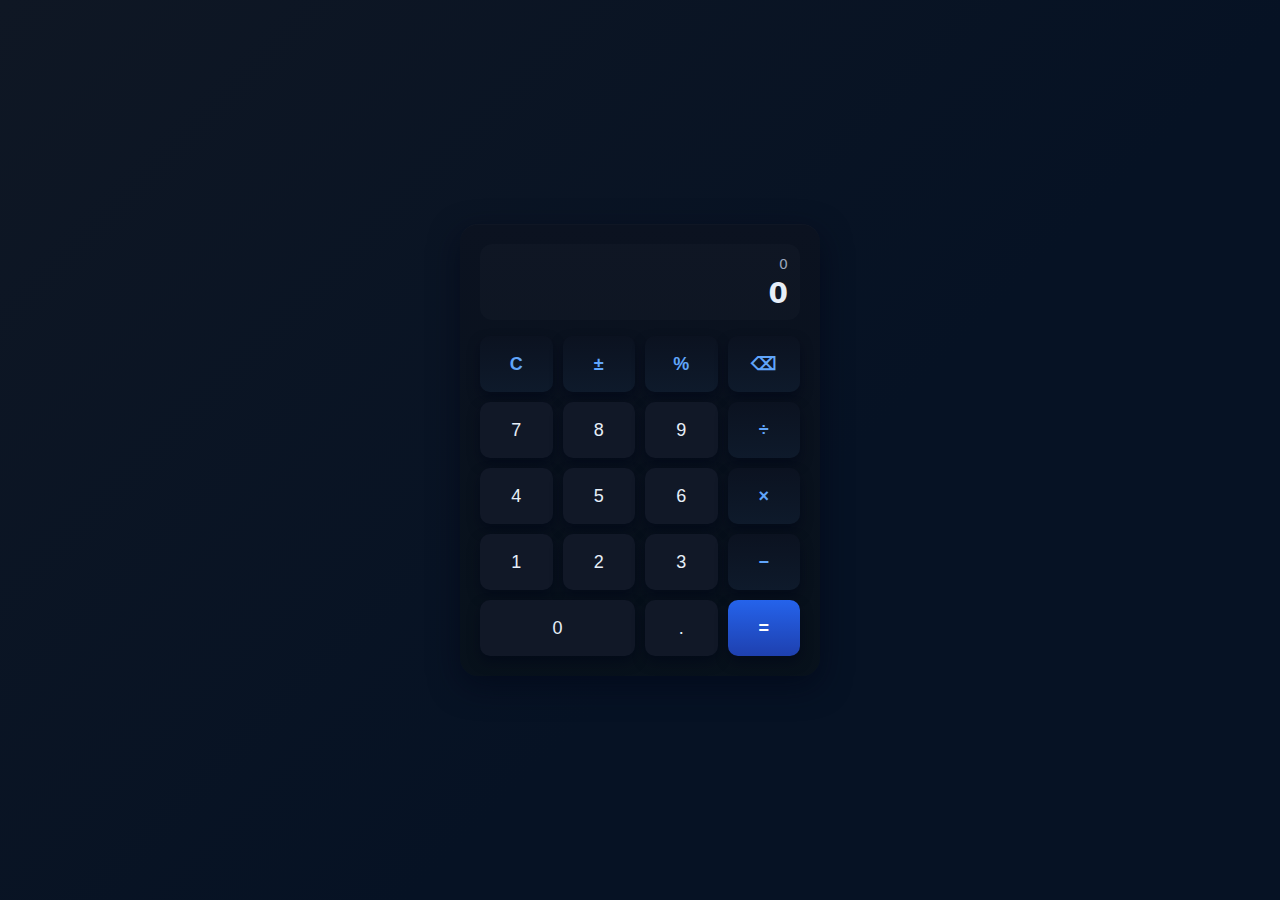
<file: calcualater/index.html>
<!doctype html>
<html lang="en">
<head>
  <meta charset="utf-8" />
  <meta name="viewport" content="width=device-width,initial-scale=1" />
  <link rel="stylesheet" href="style.css">
  <title>Calculator</title>
  
</head>
<body>
  <div class="calculator" role="application" aria-label="Calculator">
    <div class="display" aria-live="polite">
      <div class="sub" id="expression">0</div>
      <div class="main" id="result">0</div>
    </div>

    <div class="keys">
      <button class="btn-op" data-action="clear" title="Clear">C</button>
      <button class="btn-op" data-action="plusminus" title="Plus / Minus">±</button>
      <button class="btn-op" data-action="percent" title="Percent">%</button>
      <button class="btn-op" data-action="backspace" title="Backspace">⌫</button>

      <button data-value="7">7</button>
      <button data-value="8">8</button>
      <button data-value="9">9</button>
      <button class="btn-op" data-value="/">÷</button>

      <button data-value="4">4</button>
      <button data-value="5">5</button>
      <button data-value="6">6</button>
      <button class="btn-op" data-value="*">×</button>

      <button data-value="1">1</button>
      <button data-value="2">2</button>
      <button data-value="3">3</button>
      <button class="btn-op" data-value="-">−</button>

      <button class="btn-wide" data-value="0">0</button>
      <button data-value=".">.</button>
      <button class="btn-eq" data-action="equals">=</button>
    </div>
  </div>

  <script>
    (function(){
      const expressionEl = document.getElementById('expression');
      const resultEl = document.getElementById('result');
      const keys = document.querySelectorAll('button');

      let expr = '';
      let lastIsResult = false;

      function updateDisplay(){
        expressionEl.textContent = expr || '0';
        resultEl.textContent = expr || '0';
      }

      function appendValue(val){
        if(lastIsResult && /[0-9.]/.test(val)){
          // start new expression when number typed after result
          expr = '';
          lastIsResult = false;
        }

        // Prevent multiple decimals in a number
        if(val === '.'){
          // find last token
          const tokens = expr.split(/([+\-*/])/).filter(Boolean);
          const last = tokens[tokens.length-1] || '';
          if(last.includes('.')) return;
          if(last === '' ) val = '0.'; // leading decimal
        }

        // Prevent consecutive operators
        if(/[+\-*/]/.test(val)){
          if(expr === '') return; // can't start with operator except minus
          if(/[+\-*/]$/.test(expr)){
            // replace last operator
            expr = expr.slice(0,-1) + val;
            updateDisplay();
            lastIsResult = false;
            return;
          }
        }

        expr += val;
        updateDisplay();
      }

      function clearAll(){ expr = ''; updateDisplay(); lastIsResult=false }

      function backspace(){
        if(expr.length>0){ expr = expr.slice(0,-1); updateDisplay(); }
      }

      function togglePlusMinus(){
        if(expr === '') return;
        // toggle sign of last number
        const tokens = expr.split(/([+\-*/])/);
        let i = tokens.length - 1;
        // find last number token (may include decimal)
        while(i>=0 && /[+\-*/]/.test(tokens[i])) i--;
        if(i<0) return;
        let num = tokens[i];
        if(num.startsWith('-')) num = num.slice(1);
        else num = '-' + num;
        tokens[i] = num;
        expr = tokens.join('');
        updateDisplay();
      }

      function applyPercent(){
        if(expr === '') return;
        // transform last number into percentage of previous or just divide by 100
        const tokens = expr.split(/([+\-*/])/).filter(Boolean);
        let last = tokens.pop();
        if(last === undefined) return;
        // compute percent of previous value if operator exists
        const prev = tokens.join('');
        try{
          const val = parseFloat(last);
          if(isNaN(val)) return;
          const percentVal = (val/100).toString();
          expr = prev ? prev + percentVal : percentVal;
          updateDisplay();
        }catch(e){/* ignore */}
      }

      function compute(){
        if(expr === '') return;
        // avoid trailing operator
        if(/[+\-*/]$/.test(expr)) expr = expr.slice(0,-1);
        try{
          // replace × ÷ symbols (we use * and / already)
          const safeExpr = expr.replace(/[^0-9.+\-*/()]/g, '');
          // Use Function for evaluation (local only). Be careful with user input in other contexts.
          const value = Function('return (' + safeExpr + ')')();
          expr = String(Number.isFinite(value) ? +(+value.toFixed(12)) : value);
          updateDisplay();
          lastIsResult = true;
        }catch(e){
          resultEl.textContent = 'Error';
        }
      }

      keys.forEach(btn => {
        const v = btn.getAttribute('data-value');
        const action = btn.getAttribute('data-action');
        btn.addEventListener('click', ()=>{
          if(action){
            if(action === 'clear') clearAll();
            else if(action === 'backspace') backspace();
            else if(action === 'plusminus') togglePlusMinus();
            else if(action === 'percent') applyPercent();
            else if(action === 'equals') compute();
          } else if(v){
            appendValue(v);
          }
        });
      });

      // Keyboard support
      window.addEventListener('keydown', (ev)=>{
        if(ev.key === 'Enter') { ev.preventDefault(); compute(); return; }
        if(ev.key === 'Backspace'){ ev.preventDefault(); backspace(); return; }
        if(ev.key === 'Escape'){ clearAll(); return; }
        if(ev.key === '%'){ applyPercent(); return; }
        if(ev.key === '.') { appendValue('.'); return; }
        if(/[0-9]/.test(ev.key)){ appendValue(ev.key); return; }
        if(ev.key === '+'|| ev.key === '-'|| ev.key === '*'|| ev.key === '/') { appendValue(ev.key); return; }
      });

      // init
      updateDisplay();
    })();
  </script>
</body>
</html>
</file>
<file: calcualater/style.css>
:root {
     --bg: #0f1724;
     /* dark blue-gray */
     --panel: #0b1220;
     --accent: #60a5fa;
     --btn: #111827;
     --btn-hover: #1f2937;
     --text: #e6eef8;
     --muted: #9aa7bd;
 }

 * {
     box-sizing: border-box
 }

 body {
     margin: 0;
     min-height: 100vh;
     display: flex;
     align-items: center;
     justify-content: center;
     font-family: Inter, ui-sans-serif, system-ui, -apple-system, "Segoe UI", Roboto, "Helvetica Neue", Arial;
     background: linear-gradient(135deg, var(--bg), #061224 60%);
     color: var(--text);
     padding: 24px;
 }

 .calculator {
     width: 360px;
     max-width: 100%;
     background: linear-gradient(180deg, var(--panel), #07111b 110%);
     border-radius: 18px;
     padding: 20px;
     box-shadow: 0 10px 30px rgba(2, 6, 23, 0.6), inset 0 1px 0 rgba(255, 255, 255, 0.02);
 }

 .display {
     height: 76px;
     background: rgba(255, 255, 255, 0.02);
     border-radius: 12px;
     padding: 12px;
     display: flex;
     flex-direction: column;
     justify-content: center;
     gap: 6px;
     margin-bottom: 16px;
 }

 .sub {
     font-size: 14px;
     color: var(--muted);
     text-align: right;
     overflow: hidden;
     text-overflow: ellipsis;
     white-space: nowrap;
 }

 .main {
     font-size: 28px;
     text-align: right;
     font-weight: 600;
     overflow: hidden;
     text-overflow: ellipsis;
     white-space: nowrap;
 }

 .keys {
     display: grid;
     grid-template-columns: repeat(4, 1fr);
     gap: 10px;
 }

 button {
     height: 56px;
     border-radius: 10px;
     border: 0;
     background: var(--btn);
     color: var(--text);
     font-size: 18px;
     cursor: pointer;
     box-shadow: 0 6px   12px rgba(2, 6, 23, 0.6);
     transition: transform .06s ease, background .12s ease;
 }

 button:active {
     transform: translateY(1px)
 }

 button:hover {
     background: var(--btn-hover)
 }

 .btn-op {
     background: linear-gradient(180deg, #0b1220, #0e1a2b);
     color: var(--accent);
     font-weight: 600
 }

 .btn-eq {
     grid-column: 4 / 5;
     background: linear-gradient(180deg, #2563eb, #1e40af);
     color: white;
     font-weight: 700
 }

 .btn-wide {
     grid-column: 1 / 3
 }

 @media (max-width:420px) {
     .calculator {
         padding: 16px
     }

     .display {
         height: 64px
     }

     .main {
         font-size: 22px
     }

     button {
         height: 52px;
         font-size: 16px
     }
 }
</file>
